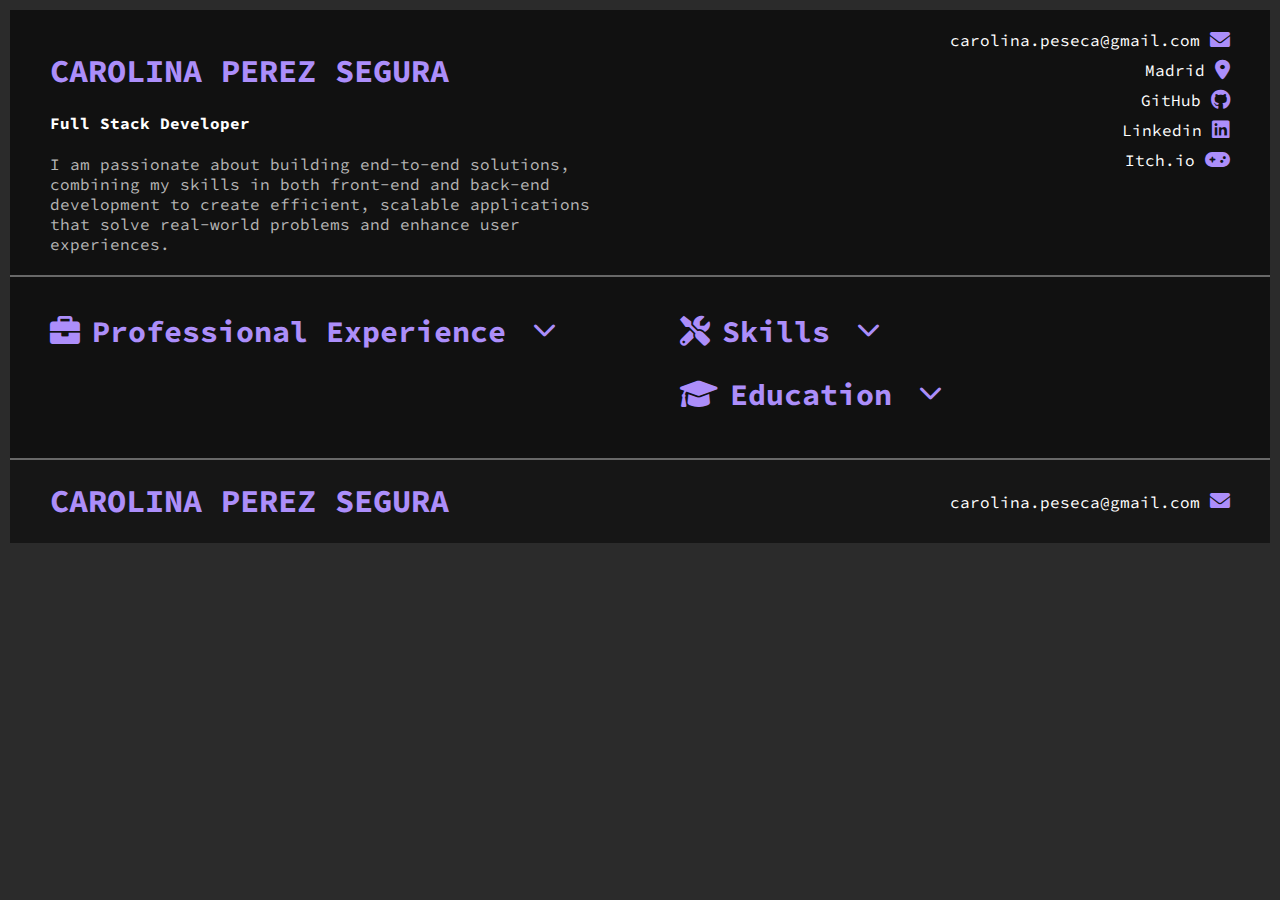
<file: index.html>
<!DOCTYPE html>
<html>
    <head>
        <link rel="stylesheet" type="text/css" href="styles.css">
        <link rel="stylesheet" href="https://cdnjs.cloudflare.com/ajax/libs/font-awesome/6.0.0-beta3/css/all.min.css">
        <link href="https://fonts.googleapis.com/css2?family=Source+Code+Pro:wght@400;600&display=swap" rel="stylesheet">
        <link rel="stylesheet" href="styles.css?v=2">

    </head>
    <body>
        <div class="cabecera"  >
            <div id="presentacion">
                <h1>CAROLINA PEREZ SEGURA</h1>
                <h4>Full Stack Developer</h4>
                <p>I am passionate about building end-to-end solutions, combining my skills in both front-end and back-end development to create efficient, scalable applications that solve real-world problems and enhance user experiences.</p>
            </div>
            <div id="info">
                <ul>
                    <li><a href="mailto:carolina.peseca@gmail.com" target="_blank">carolina.peseca@gmail.com</a><i class="fas fa-envelope"></i></li>
                    <li>Madrid<i class="fas fa-map-marker-alt"></i></li>
                    <li><a href="https://github.com/KarolFrame" target="_blank">GitHub</a><i class="fab fa-github"></i></li>
                    <li><a href="https://www.linkedin.com/in/carolina-p%C3%A9rez-segura?utm_source=share&utm_campaign=share_via&utm_content=profile&utm_medium=ios_app" target="_blank">Linkedin</a><i class="fab fa-linkedin"></i></li>
                    <li><a href="https://karolframe.itch.io" target="_blank">Itch.io</a><i class="fas fa-gamepad"></i></li>
                </ul>
            </div>
        </div>
        <div class="contenedor">
            <div class="izq">
                <div id="experiencia">
                    <h2><i class="fas fa-briefcase"></i>Professional Experience
                        <button class="toggle-btn">
                            <i class="fa-solid fa-chevron-down"></i>
                        </button>
                    </h2>
                    <div class="contenido">
                        <ul>
                            <li>
                                <span class="fecha">2023 <br>|<br> Present</span>
                                <h3><span class="icono"><i class="fa-solid fa-code"></i></span>Lead Programmer & Game Designer</h3>
                                <h5><i class="fa-solid fa-building"></i><strong>Colors Room</strong></h5>
                                <p>Responsible for the design and programming of innovative video games such as VERONICA, Echoes of Night, and Golden Carrot, developed using Unity and Unreal Engine. Tasks include creating gameplay mechanics, optimizing game systems, and implementing tools to enhance user experience. Collaborates closely with multidisciplinary teams to plan and execute creative projects.</p>
                            </li>
                            <li>
                                <span class="fecha">2021 <br>|<br> Present</span>
                                <h3><span class="icono"><i class="fa-solid fa-hashtag"></i></span>Developer</h3>
                                <h5><i class="fa-solid fa-building"></i><strong>KarolFrame</strong></h5>
                                <p>Design and development of video games for PC and mobile platforms, covering both gameplay programming and 2D/3D art production. Focuses on creating unique gaming experiences with visually appealing environments and engaging mechanics.</p>
                            </li>
                            <li>
                                <span class="fecha">2021 <br>|<br> 2022</span>
                                <h3><span class="icono"><i class="fa-solid fa-gear"></i></span>Programmer | Designer | Producer</h3>
                                <h5><i class="fa-solid fa-building"></i><strong>Celtastic Studios</strong></h5>
                                <p>End-to-end development of Alicio Galicio using Unity, from conceptual design to final production. Actively involved in programming game systems, developing gameplay mechanics, and managing the project to ensure high-quality deliverables within deadlines. Collaborated with artists and designers to provide a balanced and immersive experience.</p>
                            </li>
                            <li>
                                <span class="fecha">2022</span>
                                <h3><span class="icono"><i class="fa-solid fa-pen"></i></span>3D Artist</h3>
                                <h5><i class="fa-solid fa-building"></i><strong>Jump into Reality</strong></h5>
                                <p>Responsible for creating 3D models for virtual environments using 3DS MAX. Specialized in modeling and texturing detailed elements for immersive applications, ensuring optimal visual quality for technologically advanced projects.</p>
                            </li>
                            <li>
                                <span class="fecha">2022 <br>|<br> Present</span>
                                <h3><span class="icono"><i class="fa-solid fa-book-open"></i></span>Instructor and Methodology Coordinator</h3>
                                <h5><i class="fa-solid fa-building"></i><strong>Escuelab</strong></h5>
                                <p>Instructor and methodology coordinator in the field of video game programming and design at educational institutions. Developed training plans for students of different levels, tailoring technical content to their needs. Led dynamic classes focused on fostering logical thinking, problem-solving, and teamwork through creative programming and design.</p>
                            </li>
                        </ul>
                    </div>
                    
                </div>
            </div>
            <div class="der">
                <div id="skills">
                    <h2><i class="fas fa-tools"></i>Skills
                        <button class="toggle-btn">
                            <i class="fa-solid fa-chevron-down"></i>
                        </button>
                    </h2>
                    <div class="contenido">
                        <button>HTML</button>
                        <button>CSS</button>
                        <button>JavaScript</button>
                        <button>Github</button>
                        <button>Unity</button>
                        <button>C#</button>
                    </div>
                </div>
                <div id="educa">
                    <h2><i class="fa-solid fa-graduation-cap"></i>Education
                        <button class="toggle-btn">
                            <i class="fa-solid fa-chevron-down"></i> 
                        </button>
                    </h2>
                    <div class="contenido">
                        <ul>
                            <li>
                                <span class="fecha">2025</span>
                                <h3><span class="icono"><i class="fa-solid fa-circle"></i></span>Full Stack Developer</h3>
                                <h5><i class="fa-solid fa-building"></i><strong>4Geeks Academy</strong></h5>
                            </li>
                            <li>
                                <span class="fecha">2024</span>
                                <h3><span class="icono"><i class="fa-solid fa-circle"></i></span>Professional Game Design Course</h3>
                                <h5><i class="fa-solid fa-globe"></i><strong>Julian Serravi</strong></h5>
                            </li>
                            <li>
                                <span class="fecha">2024</span>
                                <h3><span class="icono"><i class="fa-solid fa-circle"></i></span>Unreal Engine 5 de 0 a DIOS Course</h3>
                                <h5><i class="fa-solid fa-globe"></i><strong>Udemy, by Carlos Coronado</strong></h5>
                            </li>
                            <li>
                                <span class="fecha">2020 <br>|<br> 2022</span>
                                <h3><span class="icono"><i class="fa-solid fa-circle"></i></span>CFGS - 3D Animations, Video Games, and Interactive Environments</h3>
                                <h5><i class="fa-solid fa-building"></i><strong>UDIT</strong></h5>
                            </li>
                            <li>
                                <span class="fecha">2020 <br>|<br> 2022</span>
                                <h3><span class="icono"><i class="fa-solid fa-circle"></i></span>Higuer National Diploma Video Game Design and Interactive Content</h3>
                                <h5><i class="fa-solid fa-building"></i><strong>UDIT</strong></h5>
                            </li>
                        </ul>
                    </div>
                </div>
            </div>
        </div>
        <div class="fin">
            <div class="izqF"><h1>CAROLINA PEREZ SEGURA</h1></div>
            <div class="derF"><a href="mailto:carolina.peseca@gmail.com">carolina.peseca@gmail.com<i class="fas fa-envelope"></i></a></div>
        </div>
        <script src="app.js"></script>
    </body>
</html>
</file>
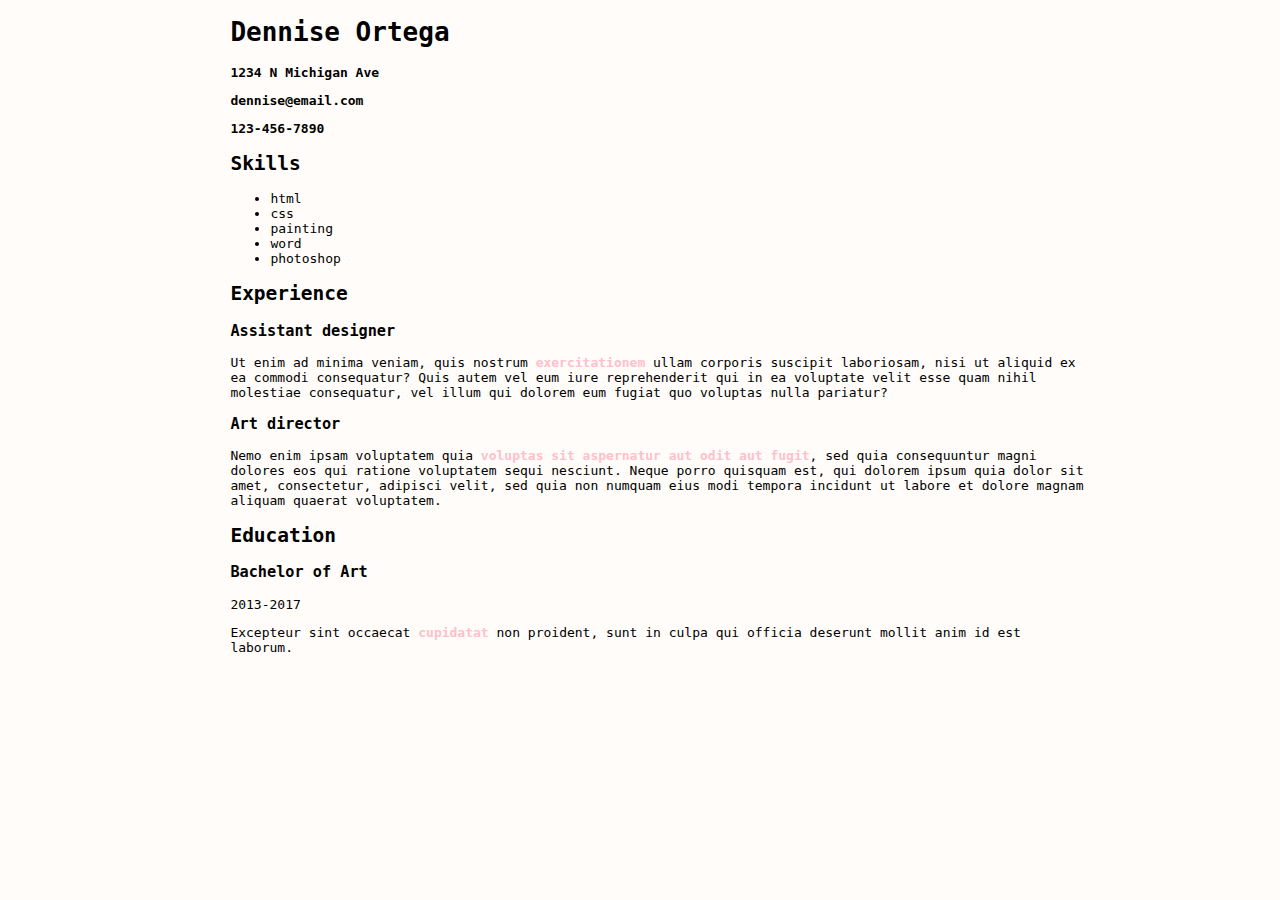
<file: version1/index.html>
<!DOCTYPE html>
<html>
  <head>
    <title>Resume</title>
    <link href="css/styles.css" rel="stylesheet"/>
  </head>
  <body>
    <h1>Dennise Ortega</h1>
    <div class="important">
      <p>1234 N Michigan Ave</p>
      <p>dennise@email.com</p>
      <p>123-456-7890</p>
    </div>
    <div>
      <h2>Skills</h2>
      <ul>
        <li>html</li>
        <li>css</li>
        <li>painting</li>
        <li>word</li>
        <li>photoshop</li>
      </ul>
    </div>
    <div>
      <h2>Experience</h2>
      <h3>Assistant designer</h3>
      <p>Ut enim ad minima veniam, quis nostrum <span class="important">exercitationem</span> ullam corporis suscipit laboriosam, nisi ut aliquid ex ea commodi consequatur? Quis autem vel eum iure reprehenderit qui in ea voluptate velit esse quam nihil molestiae consequatur, vel illum qui dolorem eum fugiat quo voluptas nulla pariatur?</p>
      <h3>Art director</h3>
      <p>Nemo enim ipsam voluptatem quia <span class="important">voluptas sit aspernatur aut odit aut fugit</span>, sed quia consequuntur magni dolores eos qui ratione voluptatem sequi nesciunt. Neque porro quisquam est, qui dolorem ipsum quia dolor sit amet, consectetur, adipisci velit, sed quia non numquam eius modi tempora incidunt ut labore et dolore magnam aliquam quaerat voluptatem.</p>
    </div>
    <div>
      <h2>Education</h2>
      <h3>Bachelor of Art</h3>
      <p>2013-2017</p>
      <p>Excepteur sint occaecat <span class="important">cupidatat</span> non proident, sunt in culpa qui officia deserunt mollit anim id est laborum.</p>
    </div>
  </body>
</html>
</file>
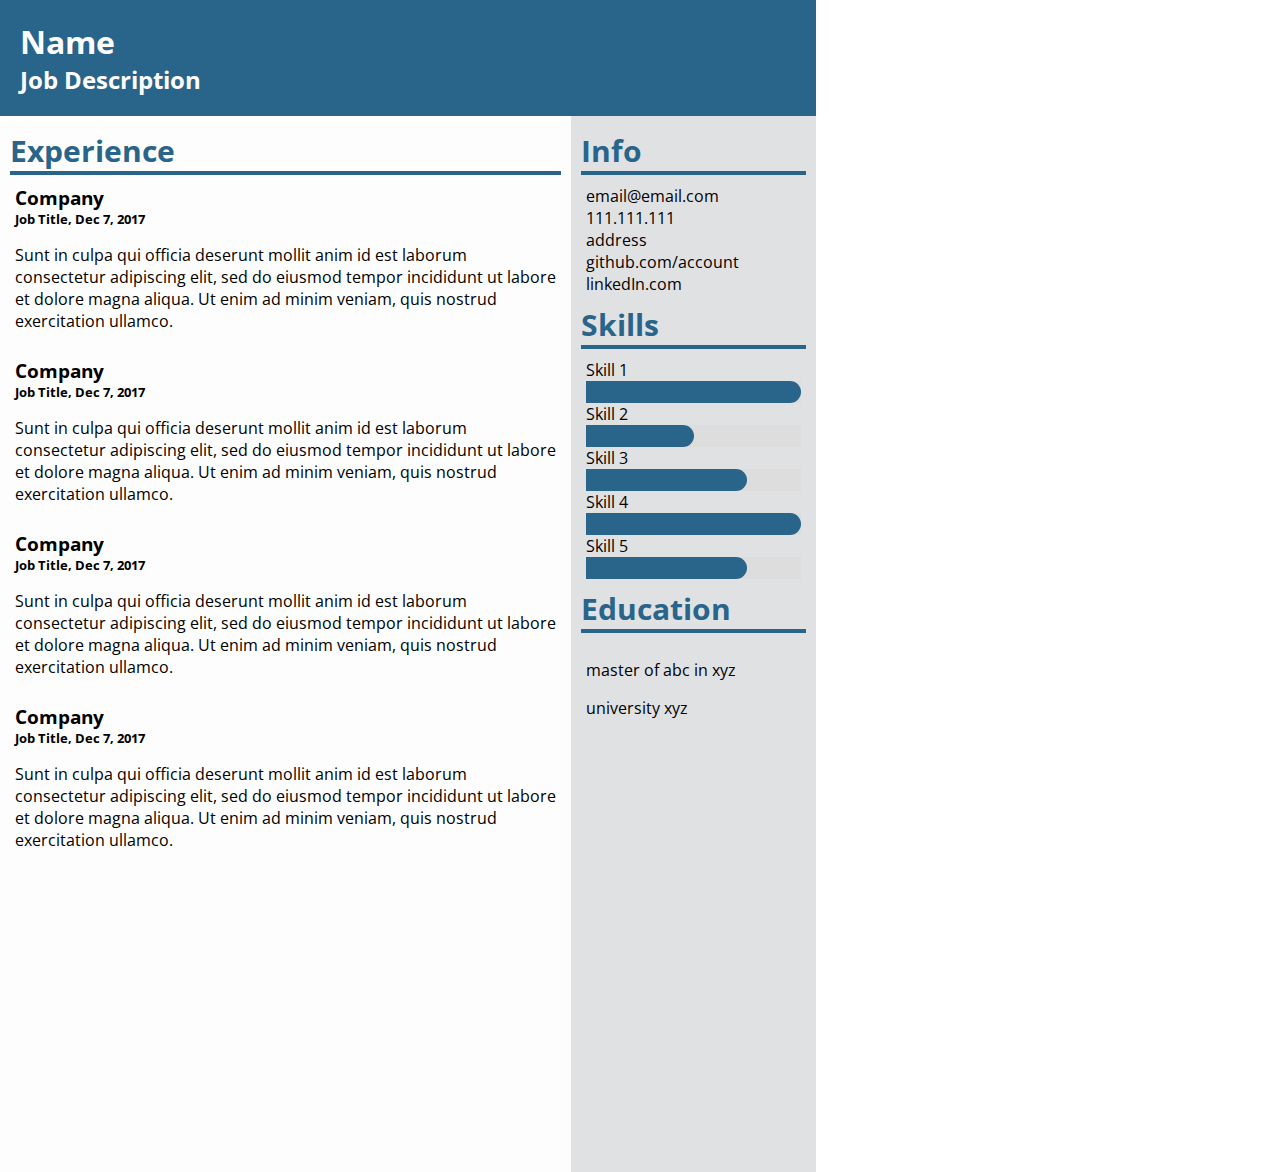
<file: version2/resume.html>
<html>
<head>
	 <link rel="stylesheet" href="styles/site.css">
	 <link href="https://fonts.googleapis.com/css?family=Open+Sans" rel="stylesheet">
	 <link rel="stylesheet" href="https://use.fontawesome.com/releases/v5.3.1/css/all.css" integrity="sha384-mzrmE5qonljUremFsqc01SB46JvROS7bZs3IO2EmfFsd15uHvIt+Y8vEf7N7fWAU" crossorigin="anonymous">
	 
</head>
	<body>
		<div class="page">

			<div class="header">
				<h1>Name</h1>
				<h2>Job Description</h2>
			</div>
						
			<div class="leftcolumn">

				<span class="headline"><h2>Experience</h2></span>

				<div class="section">
					<h3>Company</h3>
      				<h5>Job Title, Dec 7, 2017</h5>
      				<p>Sunt in culpa qui officia deserunt mollit anim id est laborum consectetur adipiscing elit, sed do eiusmod tempor incididunt ut labore et dolore magna aliqua. Ut enim ad minim veniam, quis nostrud exercitation ullamco.</p>
				</div>

				<div class="section">
					<h3>Company</h3>
      				<h5>Job Title, Dec 7, 2017</h5>
      				<p>Sunt in culpa qui officia deserunt mollit anim id est laborum consectetur adipiscing elit, sed do eiusmod tempor incididunt ut labore et dolore magna aliqua. Ut enim ad minim veniam, quis nostrud exercitation ullamco.</p>
				</div>

				<div class="section">
					<h3>Company</h3>
      				<h5>Job Title, Dec 7, 2017</h5>
      				<p>Sunt in culpa qui officia deserunt mollit anim id est laborum consectetur adipiscing elit, sed do eiusmod tempor incididunt ut labore et dolore magna aliqua. Ut enim ad minim veniam, quis nostrud exercitation ullamco.</p>
				</div>

				<div class="section">
					<h3>Company</h3>
      				<h5>Job Title, Dec 7, 2017</h5>
      				<p>Sunt in culpa qui officia deserunt mollit anim id est laborum consectetur adipiscing elit, sed do eiusmod tempor incididunt ut labore et dolore magna aliqua. Ut enim ad minim veniam, quis nostrud exercitation ullamco.</p>
				</div>
			</div>

			<div class="rightcolumn">
			
				<span class="headline"><h2>Info</h2></span>
				<div class="section">
					<i class="fas fa-envelope"></i> 
					email@email.com<br />
					<i class="fas fa-phone-square"></i>
					111.111.111<br />
					<i class="fas fa-home"></i>
					address<br />
					<i class="fab fa-github"></i>
					github.com/account<br />
					<i class="fab fa-linkedin"></i>
					linkedIn.com<br />
				</div>

				<span class="headline"><h2>Skills</h2></span>
				<div class="section">
					Skill 1
					<div class="skcontainer"><div class="sk100">&nbsp;</div></div>
					Skill 2
					<div class="skcontainer"><div class="sk50">&nbsp;</div></div>
					Skill 3
					<div class="skcontainer"><div class="sk75">&nbsp;</div></div>
					Skill 4
					<div class="skcontainer"><div class="sk100">&nbsp;</div></div>
					Skill 5
					<div class="skcontainer"><div class="sk75">&nbsp;</div></div>
				</div>

				<span class="headline"><h2>Education</h2></span>
				<div class="section">
					<p>master of abc in xyz</p>
					<p>university xyz</p>
				</div>

			</div>

		</div>
	</body>
</html>
</file>
<file: styles.css>
body {
    margin: 0;
    padding: 10px;
    font-family: 'Source Code Pro', monospace;
    background-color: #2b2b2b;
    color: rgb(182, 182, 182);
    max-width: 1280px;
    margin-left: auto;
    margin-right: auto;
    min-height: 100vh;
    box-sizing: border-box;
}
h1, h2{
    color: #AC8EFA;
}
h2{
    font-size: 30px;
}
h3,h4{
    color: white;
}
strong{
    color:#AC8EFA;
}
.cabecera div, .contenedor div, .fin div{
    padding-left: 20px;
    padding-right: 20px;
}

.cabecera {
    width: 100%;
    background-color: #111;
    display: flex;
}
#presentacion, #info {
    width: 50%;
    padding-top: 20px;
    padding-left: 40px;
    padding-right: 40px;
    padding-bottom: 5px;
    box-sizing: border-box;
}
#presentacion{
    text-align: left;
}
#info{
    text-align: right;
    color: white;
}
#info a{
    text-decoration: none;
    color: white;
    transition: all 0.3s ease-in-out;
}
#info a:hover{
    text-decoration: none;
    font-size: 18px;
    color: #AC8EFA;
}
#info ul {
    list-style-type: none;
    padding-left: 0;
    margin: 0;
    display: flex;
    flex-direction: column;
}
#info ul li {
    display: flex;
    justify-content: flex-end;
    align-items: center;
    margin-bottom: 10px;
}
#info ul li i {
    margin-left: 10px;
    color: #AC8EFA;
    font-size: 20px;
}

.contenedor {
    display: flex;
    width: 100%;
    border-top: solid 2px #686868;
}
.izq, .der {
    width: 50%;
    padding: 20px;
    padding-top: 10px;
    box-sizing: border-box;
    background-color: #111;
}
.izq div h2 i, .der div h2 i {
    margin-right: 12px;
    color: #AC8EFA;
    font-size: 30px;
}
.izq ul{
    list-style: none;
    padding-left: 0;
    position: relative;
    margin-left: 70px;
}
.izq ul li{
    position: relative;
    padding-left: 30px;
    margin-bottom: 10px;
  }
.izq ul li::before{
    content: '';
    position: absolute;
    left: -2px;
    top: 50%;
    transform: translateY(-40%);
    width: 2px;
    height: 90%;
    background-color: #686868;
  }

.der ul{
    list-style: none;
    padding-left: 0px;
    margin: 20px;
    margin-left: 70px;
    position: relative;
    border-left: 3px solid #8d8d8d;

}
.der ul li{
    position: relative;
    padding-left: 30px;
    margin-bottom: 10px;
  }

.fecha {
    position: absolute;
    left: -90px;
    top: 0%;
    font-size: 15px;
    color: #c9c9c9;
    width: 70px;
    text-align: center;
}

.izq .icono {
    position: absolute;
    left: -16px;
    top:-7px;
    font-size: 30px;
    color:#AC8EFA;
  }
.der .icono {
    position: absolute;
    left: -7.5px;
    top:4px;
    font-size: 12px;
    color:#AC8EFA;
  }
.izq ul li h5 i, .der ul li h5 i{
    margin-left: 0px;
    margin-right: 10px;
    color: #AC8EFA;
    font-size: 15px;
}


.izq h3, .der h3{
    font-weight: 900;
}
#skills .contenido button{
    background-color: #ac8efa;
    color: white;
    border: none;
    padding: 10px 10px;
    border-radius: 8px;
    width: 100px;
    font-size: 14px;
    font-weight: 550;
    margin: 10px;
    transition: all 0.3s ease-in-out;
}
#skills button:hover{
    transform: scale(1.2);
}

.fin {
    width: 100%;
    background-color: #161616;
    display: flex;
    align-items: center;
    border-top: solid 2px #686868;
}
.izqF, .derF{
    width: 50%;
    box-sizing: border-box;
}
.izqF{
    text-align: left;
    padding-left: 40px;
}
.derF{
    text-align: right;
}
.fin a{
    margin-right: 20px;
    text-decoration: none;
    color: white;
    transition: all 0.3s ease-in-out;
}
.fin a:hover{
    text-decoration: none;
    font-size: 18px;
    color: #AC8EFA;
}
.fin a i {
    margin-left: 10px;
    color: #AC8EFA;
    font-size: 20px;
}
.fin h1{
    padding-left: 20px;
}

.contenido {
    display: none;
    opacity: 0;
    transition: opacity 0.5s ease-in-out;
}
.toggle-btn{
    background: transparent;
    border: none;
    cursor: pointer;
    height: 10px;
    transition: transform 0.3s ease;
    transform: scale(.8);
}

.toggle-btn:hover{
    transform: scale(1);
}
</file>
<file: version1/css/styles.css>
body{
  background-color: #fffcf9;
  margin-left: 18%;
  margin-right: 15%;
  font-family: monospace;
}

.important{
  font-weight: bold;
}
span.important{
  color: pink;
}
</file>
<file: version2/styles/site.css>
body {
    font-family: 'Open Sans', sans-serif;
    margin: 0;
}

* {
    box-sizing: border-box;
}


.page{
	height: 11in;
	width: 8.5in;
}

.header {
    background-color: #29648A;
    padding: 20px;
    text-align: left;
    border-radius: 0px 0px 0px 0px;
}

.header h1 {
    font-style: 'Extra-Bold';
    color: #fdfdfd;
    margin: 0;
}

.header h2 {
    font-style: 'Extra-Bold';
    color: #fdfdfd;
    margin: 0;
}

.leftcolumn {   
    float: left;
    width: 70%;
    height: 100%;
	padding: 10px 10px 10px 10px;
	background-color: #fdfdfd;
}

.rightcolumn {
    float: left;
    width: 30%;
    height: 100%;
 	padding: 10px 10px 10px 10px;
    background-color: #e0e1e2;
}

.section {
    padding: 5px;
}

.section h5 {
    margin: 0;
    padding: 0;
}

.section h2, h3 {
    margin: 0;
    padding: 0;
}


.headline {
	line-height: 2em;
	color: black;
	font-size: 20px;
}

.headline h2
{
	color: #29648A;
	margin: 5px 0px 5px 0px;
}


.headline h2:after
{
    content:' ';
    display:block;
    border:2px solid #29648A;
}


i {
	font-family: 'Open Sans', sans-serif;
    color: #29648A;
}

@page { 
	size: 8.5in 11in; 
	margin: 0;
}

@media print {
    html, body {
        width: 210mm;
        height: 297mm;        
    }
    .page {
        margin: 0;
        border: initial;
        border-radius: initial;
        width: initial;
        min-height: initial;
        box-shadow: initial;
        background: initial;
        page-break-after: always;
    }
}

/* skill bars */

.skcontainer {
    width: 100%; /* Full width */
    background-color: #ddd; /* Grey background */
}

.sk25 {width: 25%; background-color: #29648A; border-radius: 0px 15px 15px 0px;} 
.sk50 {width: 50%; background-color: #29648A; border-radius: 0px 15px 15px 0px;} 
.sk75 {width: 75%; background-color: #29648A; border-radius: 0px 15px 15px 0px;} 
.sk100 {width: 100%; background-color: #29648A; border-radius: 0px 15px 15px 0px;}
</file>
